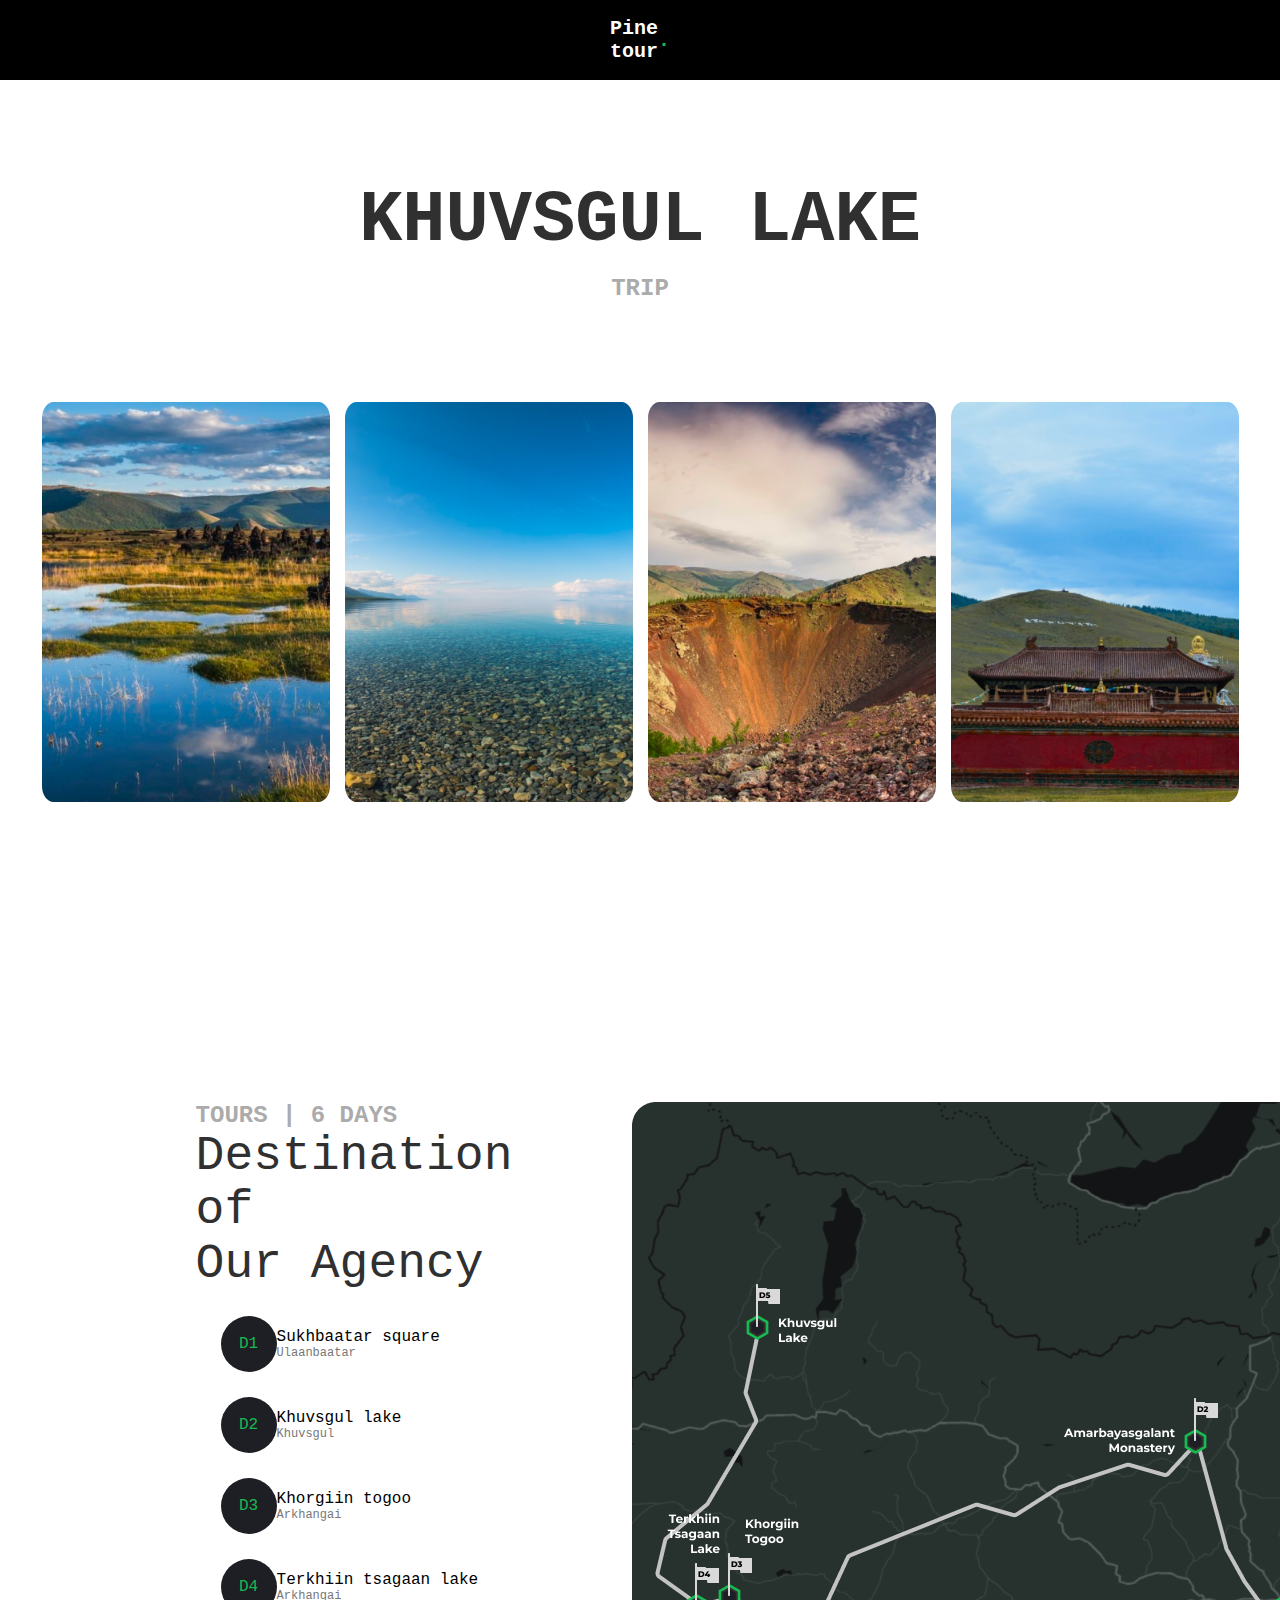
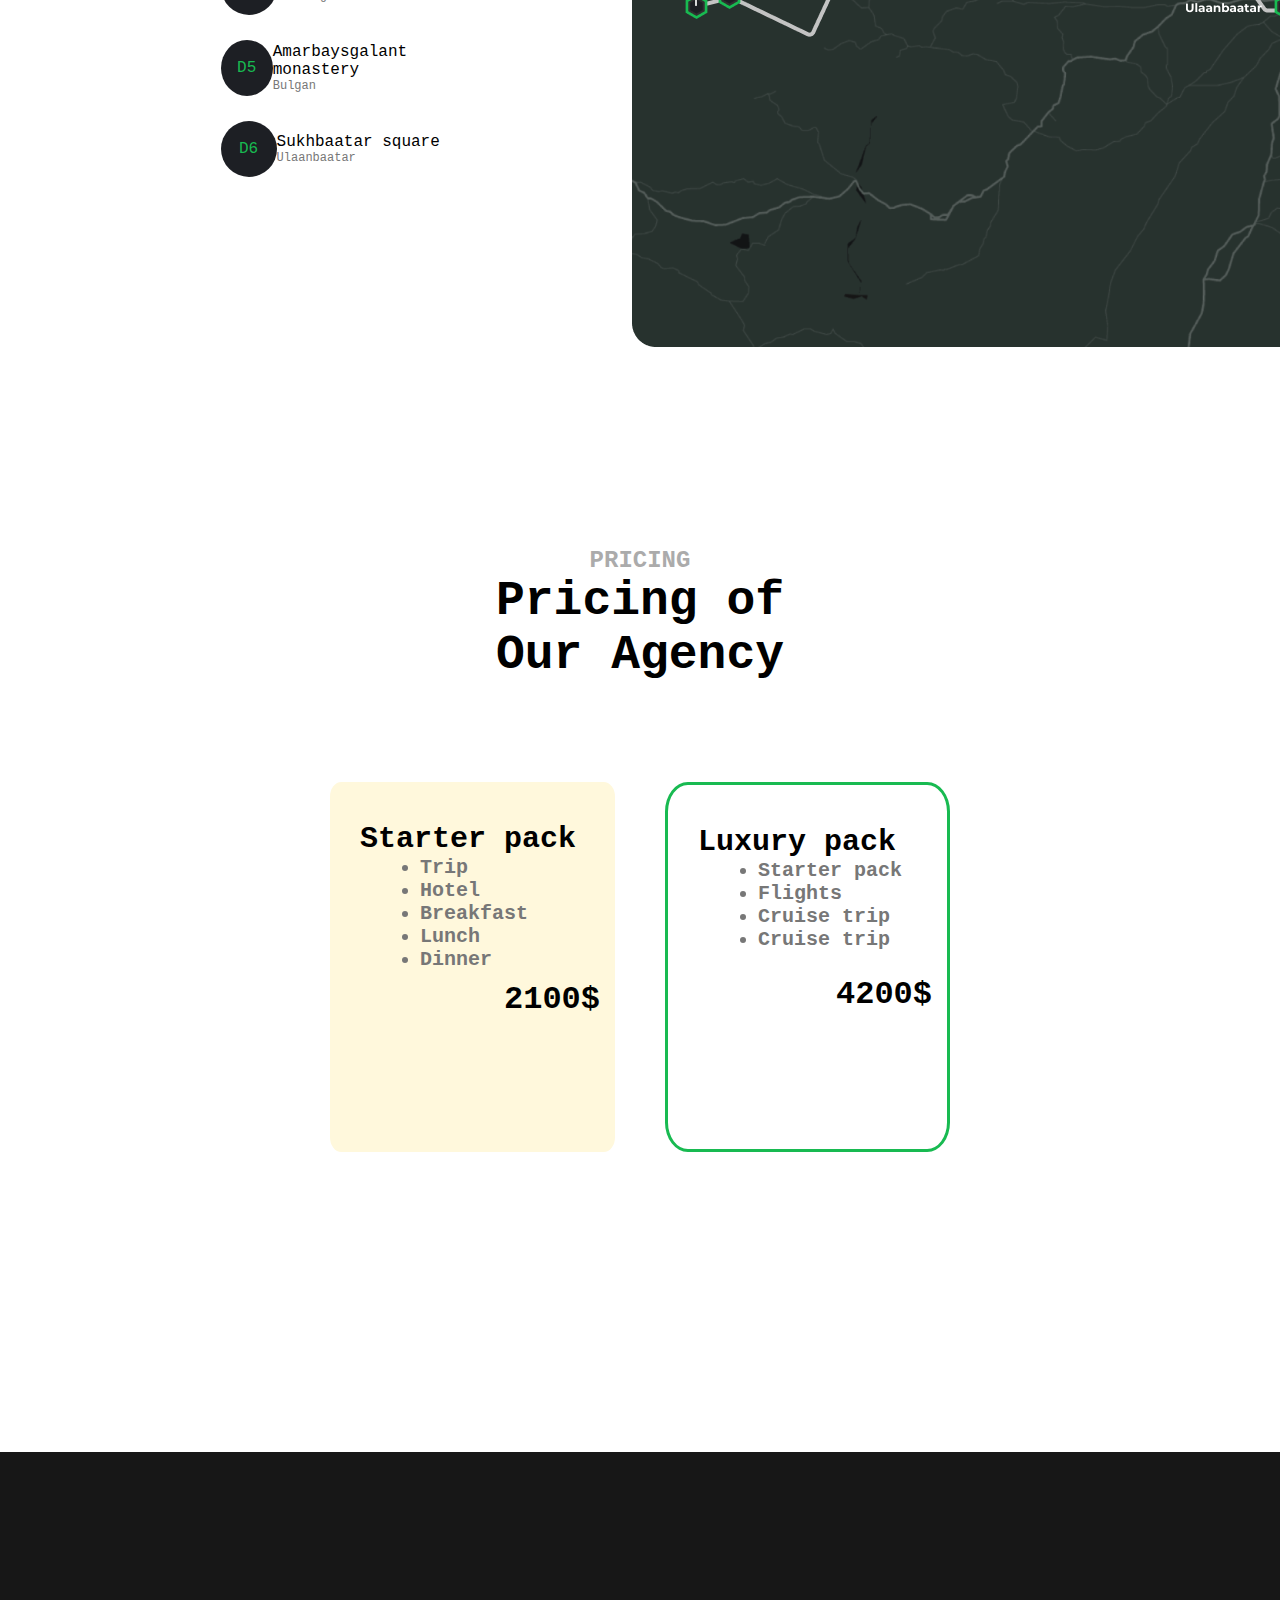
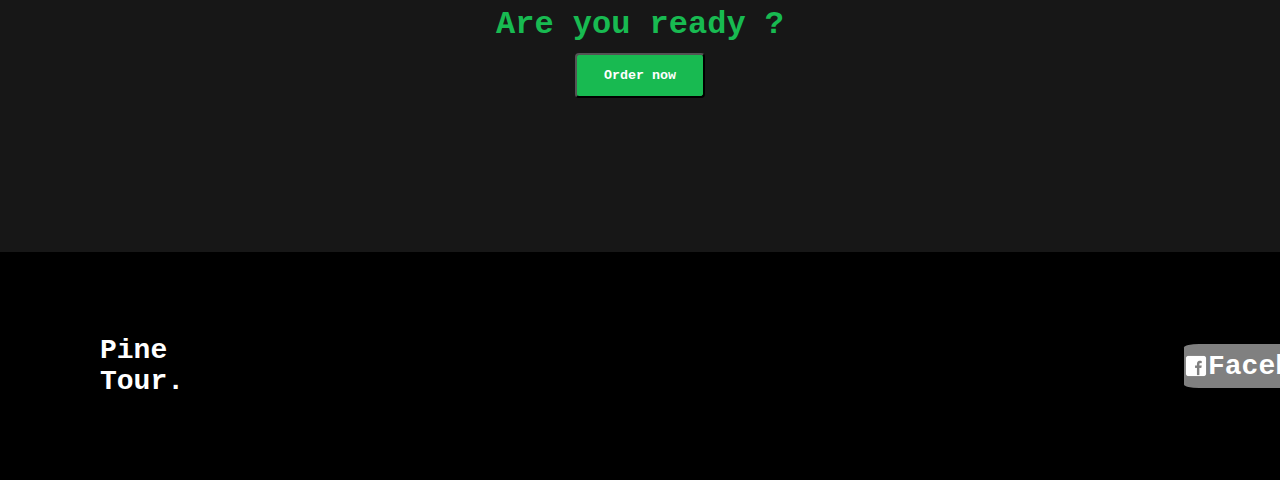
<file: index.html>
<!DOCTYPE html>
<html lang="en">
  <head>
    <meta charset="UTF-8" />
    <meta name="viewport" content="width=device-width, initial-scale=1.0" />
    <title>Document</title>
    <link rel="stylesheet" href="./index-day3.css" />
    <style>
      .rizz {
        font-family: "Courier New", Courier, monospace;
      }
      .header {
        background-color: black;
        height: 80px;
        display: flex;
        justify-content: center;
        align-items: center;
        font-size: 20px;
      }
      .flex {
        display: flex;
        flex-wrap: wrap;
        justify-content: center;
        align-items: center;
      }
      .img {
        height: 400px;
        width: 288px;

        border-radius: 4%;
      }
      .circle {
        background-color: #1d1f24;
        color: #18ba51;
        height: 56px;
        width: 56px;
        border-radius: 50%;
        display: flex;
        justify-content: center;
        align-items: center;
      }
      .gazar {
        font-size: 16px;
        font-family: "Courier New", Courier, monospace;
        color: #000000;
        display: flex;
      }
      .gazar1 {
        font-size: 12px;
        color: #777777;
        font-family: "Courier New", Courier, monospace;
        display: flex;
      }
      .gg {
        display: flex;
        flex-direction: column;
        height: 56px;
        justify-content: center;
      }
      .menu div:hover .rizz {
        color: #ddd;
      }
    </style>
  </head>
  <body>
    <div class="Bor header" style="display: flex; justify-content: center">
      <div
        style="
          color: white;
          padding-top: 0;
          display: flex;
          font-family: 'Courier New', Courier, monospace;
          font-weight: 700;
        "
        class="header"
      >
        Pine<br />tour<br /><span
          style="
            color: #18ba51;
            font-family: 'Courier New', Courier, monospace;
            font-weight: 700;
          "
          >.</span
        >
      </div>
    </div>
    <div>
      <div
        class="Bor"
        style="
          display: flex;
          justify-content: center;
          align-items: end;
          margin-top: 100px;
          font-family: 'Courier New', Courier, monospace;

          color: #303030;
          font-size: 72px;
          font-weight: 700;
        "
      >
        KHUVSGUL LAKE<br />
      </div>
      <div
        class="Bor"
        style="
          display: flex;
          justify-content: center;
          align-items: end;
          height: 40px;
          color: #ababab;
          font-size: 24px;
          font-weight: 700;
          font-family: 'Courier New', Courier, monospace;
        "
      >
        TRIP
      </div>
    </div>

    <div
      style="
        display: flex;
        justify-content: center;
        margin-top: 100px;
        gap: 15px;
      "
    >
      <img src="image copy 2.png" alt="zurag" class="img" />
      <img src="image copy 3.png" alt="zurag" class="img" />
      <img src="image copy.png" alt="zurag" class="img" />
      <img src="image copy 5.png" alt="zurag" class="img" />
    </div>
    <div
      style="
        margin-top: 300px;
        margin-left: 120px;
        font-family: 'Courier New', Courier, monospace;
      "
    >
      <div style="display: flex; justify-content: center">
        <div>
          <div>
            <div
              style="
                color: #ababab;
                font-size: 24px;
                margin-left: 120px;
                display: flex;
                font-weight: 700;
                flex-direction: row;
              "
            >
              TOURS | 6 DAYS
            </div>
            <div
              style="
                color: #303030;
                font-size: 48px;
                margin-left: 120px;
                display: block;
              "
            >
              Destination of <br />
              Our Agency
            </div>
          </div>
          <div style="margin-left: 120px">
            <div style="display: flex; flex-direction: row; margin: 25px">
              <div
                style="display: flex; flex-direction: column; gap: 25px"
                class="circle"
              >
                D1
              </div>
              <div class="gg">
                <div class="gazar">Sukhbaatar square</div>
                <div class="gazar1">Ulaanbaatar</div>
              </div>
            </div>
            <div style="display: flex; flex-direction: row; margin: 25px">
              <div
                style="display: flex; flex-direction: column; gap: 25px"
                class="circle"
              >
                D2
              </div>
              <div class="gg">
                <div class="gazar">Khuvsgul lake</div>
                <div class="gazar1">Khuvsgul</div>
              </div>
            </div>
            <div style="display: flex; flex-direction: row; margin: 25px">
              <div
                style="display: flex; flex-direction: column; gap: 25px"
                class="circle"
              >
                D3
              </div>
              <div class="gg">
                <div class="gazar">Khorgiin togoo</div>
                <div class="gazar1">Arkhangai</div>
              </div>
            </div>
            <div style="display: flex; flex-direction: row; margin: 25px">
              <div
                style="display: flex; flex-direction: column; gap: 25px"
                class="circle"
              >
                D4
              </div>
              <div class="gg">
                <div class="gazar">Terkhiin tsagaan lake</div>
                <div class="gazar1">Arkhangai</div>
              </div>
            </div>
            <div style="display: flex; flex-direction: row; margin: 25px">
              <div
                style="display: flex; flex-direction: column; gap: 25px"
                class="circle"
              >
                D5
              </div>
              <div class="gg">
                <div class="gazar">Amarbaysgalant monastery</div>
                <div class="gazar1">Bulgan</div>
              </div>
            </div>
            <div style="display: flex; flex-direction: row; margin: 25px">
              <div
                style="display: flex; flex-direction: column; gap: 25px"
                class="circle"
              >
                D6
              </div>
              <div class="gg">
                <div class="gazar">Sukhbaatar square</div>
                <div class="gazar1">Ulaanbaatar</div>
              </div>
            </div>
          </div>
        </div>
        <img
          style="width: 692px; height: 845px; display: flex; margin-left: 120px"
          src="Group 26.png"
          alt="zurag"
        />
      </div>
    </div>
    <div style="margin-top: 200px">
      <div
        style="
          display: flex;
          justify-content: center;
          color: #ababab;
          font-size: 24px;
          font-family: 'Courier New', Courier, monospace;
          font-weight: 700;
        "
      >
        PRICING
      </div>
      <div
        style="
          color: #000000;
          font-size: 48px;
          font-family: 'Courier New', Courier, monospace;
          display: flex;
          align-items: center;
          flex-direction: column;
          font-weight: 700;
        "
      >
        <div>Pricing of</div>
        <div>Our Agency</div>
      </div>
      <div
        class="rizz"
        style="
          display: flex;
          justify-content: center;
          gap: 50px;
          padding-top: 100px;
          font-weight: 700;
        "
      >
        <div
          style="
            background-color: cornsilk;
            height: 370px;
            width: 285px;
            color: #000000;
            border-radius: 4%;
            font-size: 30px;
            font-family: 'Courier New', Courier, monospace;
            padding-top: 40px;
            padding-left: 30px;
            font-weight: 700;
          "
          class="hover"
        >
          Starter pack

          <ul
            style="
              font-size: 20px;
              color: #777777;
              font-family: 'Courier New', Courier, monospace;
              padding-left: 60px;
              gap: 5px;
              font-weight: 700;
            "
          >
            <li>Trip</li>
            <li>Hotel</li>
            <li>Breakfast</li>
            <li>Lunch</li>
            <li>Dinner</li>
          </ul>
          <div
            style="
              display: flex;
              justify-content: end;
              margin-top: 10px;
              margin-right: 15px;
              font-family: 'Courier New', Courier, monospace;
              color: #000000;
              font-size: 32px;
              font-weight: 700;
            "
          >
            2100$
          </div>
        </div>

        <div
          style="
            background-color: #ffffff;
            height: 370px;
            width: 285px;
            color: #000000;
            border-radius: 8%;
            font-size: 30px;
            font-family: 'Courier New', Courier, monospace;
            padding-top: 40px;
            padding-left: 30px;
            border: #18ba51 solid 3px;
            font-weight: 700;
          "
        >
          Luxury pack
          <ul
            style="
              font-size: 20px;
              color: #777777;
              font-family: 'Courier New', Courier, monospace;
              padding-left: 60px;
              gap: 30px;
              font-weight: 700;
            "
          >
            <li>Starter pack</li>
            <li>Flights</li>
            <li>Cruise trip</li>
            <li>Cruise trip</li>
          </ul>
          <div
            style="
              display: flex;
              justify-content: end;
              margin-top: 25px;
              margin-right: 15px;
              font-family: 'Courier New', Courier, monospace;
              color: #000000;
              font-size: 32px;
              font-weight: 700;
            "
          >
            4200$
          </div>
        </div>
      </div>
    </div>
    <div style="background-color: #171717; height: 400px; margin-top: 300px">
      <div
        style="
          color: #18ba51;
          font-size: 32px;
          font-family: 'Courier New', Courier, monospace;
          display: flex;
          flex-direction: column;
          justify-content: center;
          align-items: center;
          height: 400px;
          font-weight: 700;
        "
      >
        Are you ready ?
        <button
          style="
            height: 45px;
            width: 130px;
            border-radius: 4px;
            margin-top: 10px;
            background-color: #18ba51;
            color: white;
            font-family: 'Courier New', Courier, monospace;
            font-weight: 700;
          "
        >
          Order now
        </button>
      </div>
    </div>
    <div
      style="
        height: 228px;
        background-color: #000000;
        color: white;
        display: flex;
        align-items: center;
        padding-left: 100px;
        font-size: 28px;
        font-family: 'Courier New', Courier, monospace;
        font-weight: 700;
      "
    >
      Pine<br />
      Tour.
      <div
        style="
          display: flex;
          align-items: center;
          justify-content: end;
          margin-left: 1000px;
          padding-right: 30px;
          border-radius: 8%;
          background-color: gray;
          height: 44px;
          width: 200px;
          font-weight: 700;
        "
      >
        <img
          src="image copy 4.png"
          alt="fc"
          style="height: 24px; width: 24px"
        />
        Facebook
      </div>
      <div
        style="
          display: flex;
          align-items: center;
          justify-content: end;
          margin-left: 20px;
          padding-right: 20px;
          border-radius: 8%;
          background-color: gray;
          height: 44px;
          width: 200px;
          font-weight: 700;
        "
      >
        <img src="image.png" alt="fc" style="height: 24px; width: 24px" />
        Instagram
      </div>
    </div>
  </body>
</html>
</file>
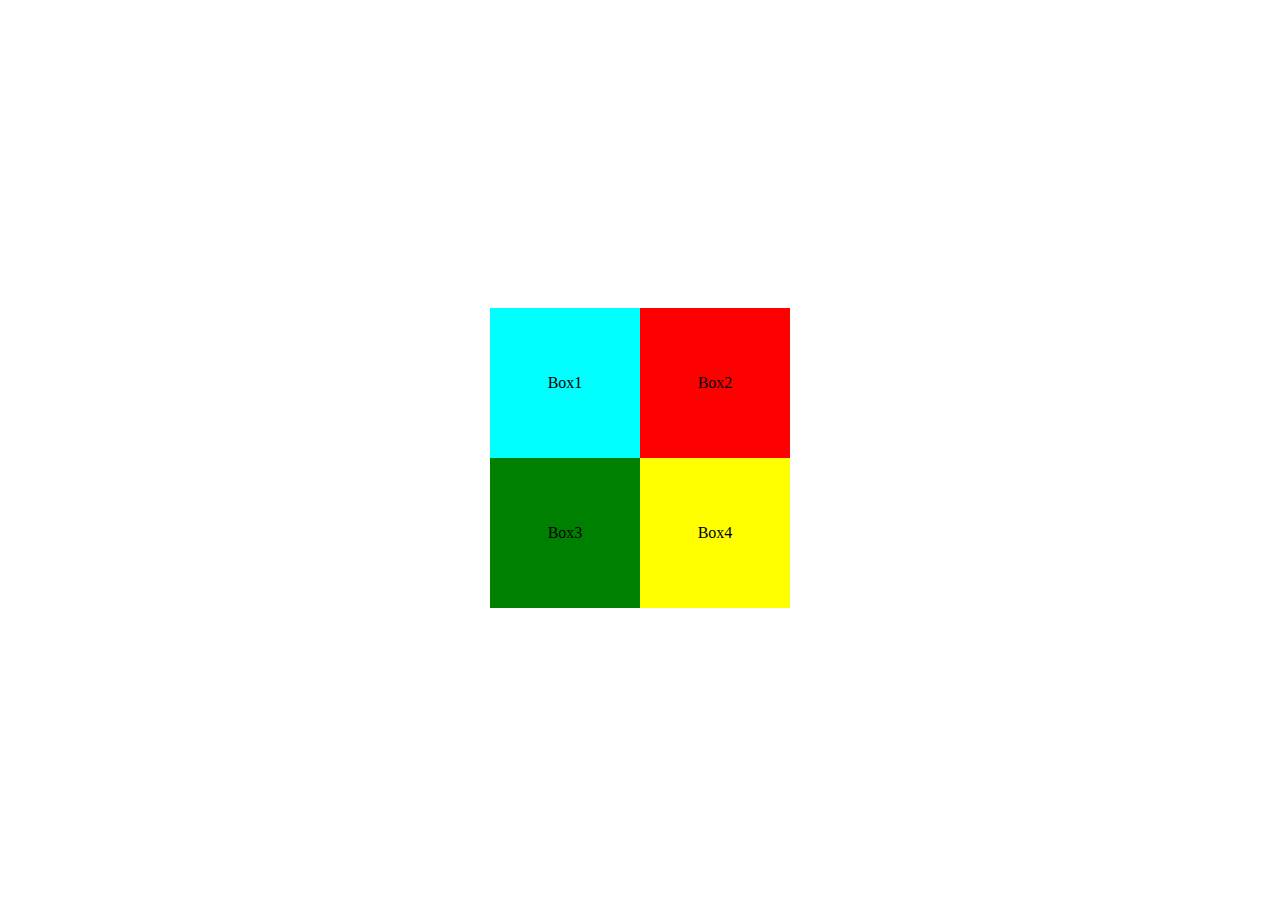
<file: index day3 turshilt 2.html>
<!DOCTYPE html>
<html lang="en">
  <head>
    <meta charset="UTF-8" />
    <meta name="viewport" content="width=device-width, initial-scale=1.0" />
    <title>Document</title>
    <style>
      .box {
        height: 150px;
        width: 150px;
        display: flex;
        justify-content: center;
        align-items: center;
      }
      .container {
        display: flex;

        flex-wrap: wrap;
        justify-content: center;
        align-items: center;
        height: 300px;
        width: 300px;
      }
    </style>
  </head>
  <body
    style="
      display: flex;
      justify-content: center;
      align-items: center;
      height: 100vh;
    "
  >
    <div class="container">
      <div class="box" style="background-color: aqua">Box1</div>
      <div class="box" style="background-color: red">Box2</div>
      <div class="box" style="background-color: green">Box3</div>
      <div class="box" style="background-color: yellow">Box4</div>
    </div>
  </body>
</html>
</file>
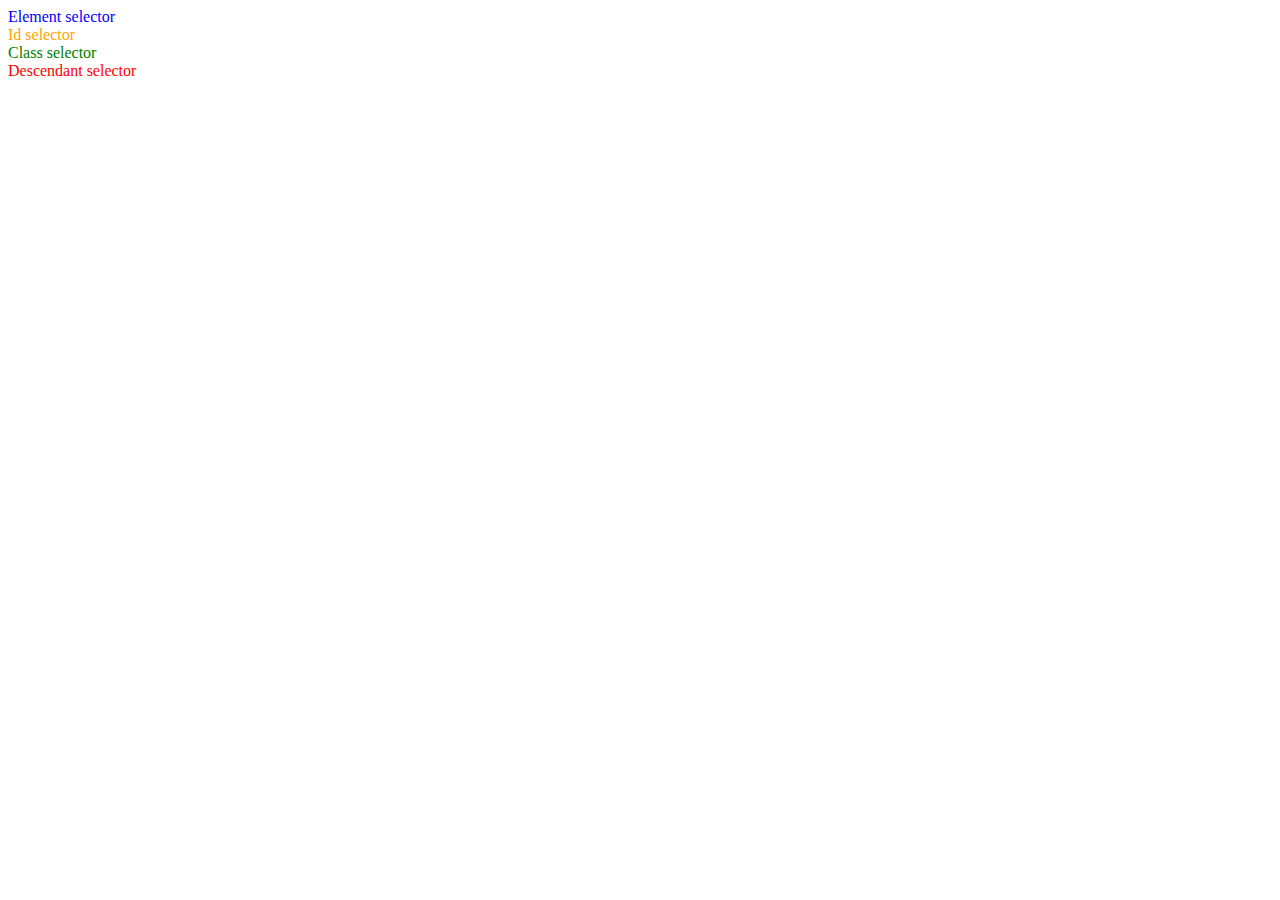
<file: index. day2 turshilt2.html>
<!DOCTYPE html>
<html lang="en">
  <head>
    <meta charset="UTF-8" />
    <meta name="viewport" content="width=device-width, initial-scale=1.0" />
    <title>Document</title>
    <style>
      div {
        color: blue;
      }
      .box {
        color: green;
      }
      #id1 {
        color: orange;
      }
      div div {
        color: red;
      }
    </style>
  </head>
  <body>
    <div>Element selector</div>
    <div id="id1">Id selector</div>
    <div class="box">Class selector</div>
    <div>
      <div>Descendant selector</div>
    </div>
  </body>
</html>
</file>
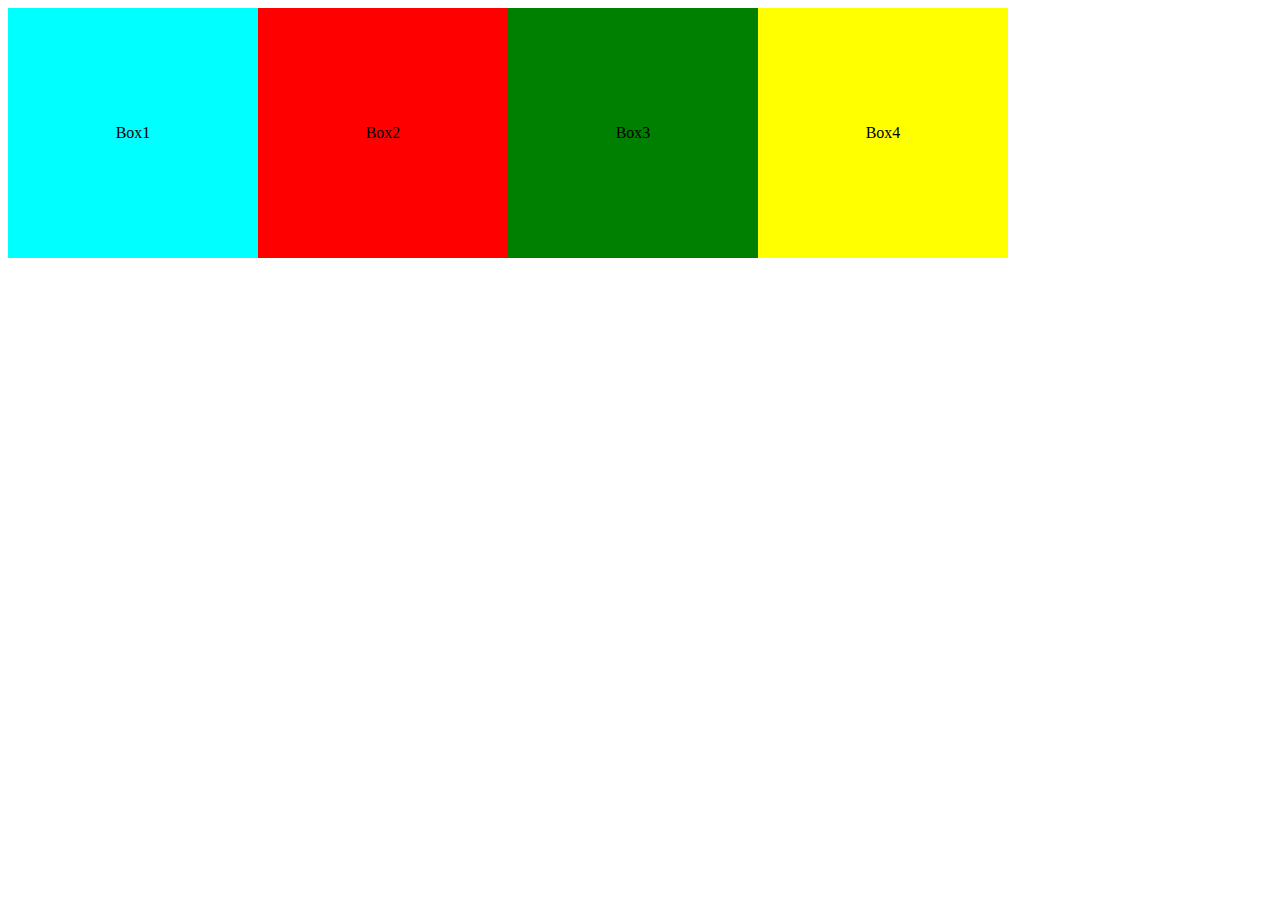
<file: index. day2.html>
<!DOCTYPE html>
<html lang="en">
  <head>
    <meta charset="UTF-8" />
    <meta name="viewport" content="width=device-width, initial-scale=1.0" />
    <title>Document</title>
    <style>
      .box {
        height: 250px;
        width: 250px;
        display: flex;
        justify-content: center;
        align-items: center;
      }
    </style>
  </head>
  <body>
    <div style="display: flex">
      <div class="box" style="background-color: aqua">Box1</div>
      <div class="box" style="background-color: red">Box2</div>
      <div class="box" style="background-color: green">Box3</div>
      <div class="box" style="background-color: yellow">Box4</div>
    </div>
  </body>
</html>
</file>
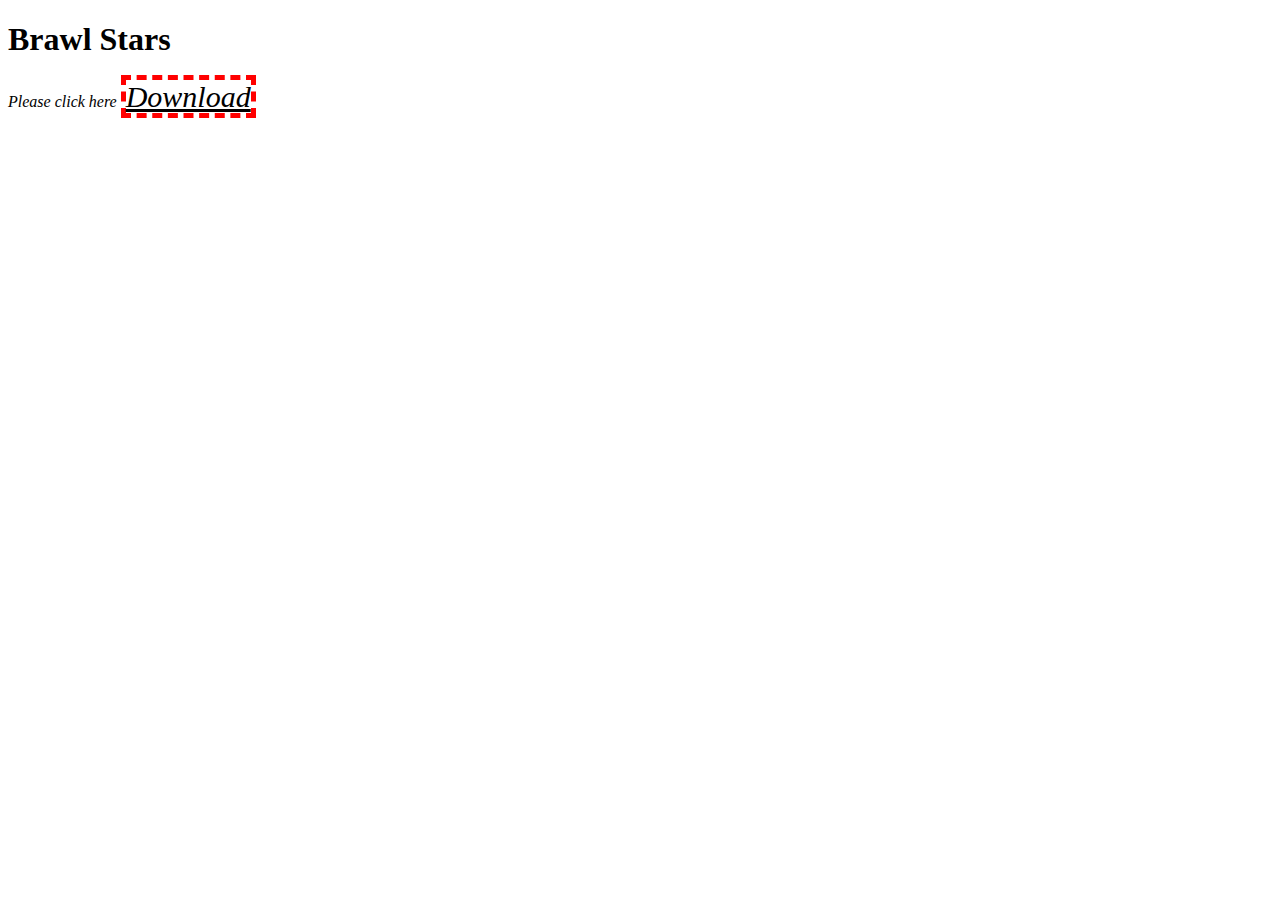
<file: index. turshilt1.html>
<!DOCTYPE html>
<html lang="en">
  <head>
    <meta charset="UTF-8" />
    <meta name="viewport" content="width=device-width, initial-scale=1.0" />
    <title>Document</title>
  </head>
  <body>
    <h1>Brawl Stars</h1>
    <address>
      <span style="font-style: chalkboard">Please click here</span>
      <a
        style="
          color: black;
          font-size: 30px;
          font-style: inherit;
          border: 5px dashed red;
        "
        href="https://supercell.com/en/games/brawlstars/"
        >Download</a
      >
    </address>
  </body>
</html>
</file>
<file: index-day3.css>
* {
  margin: 0;
  padding: 0;
  box-sizing: border-box;
}
</file>
